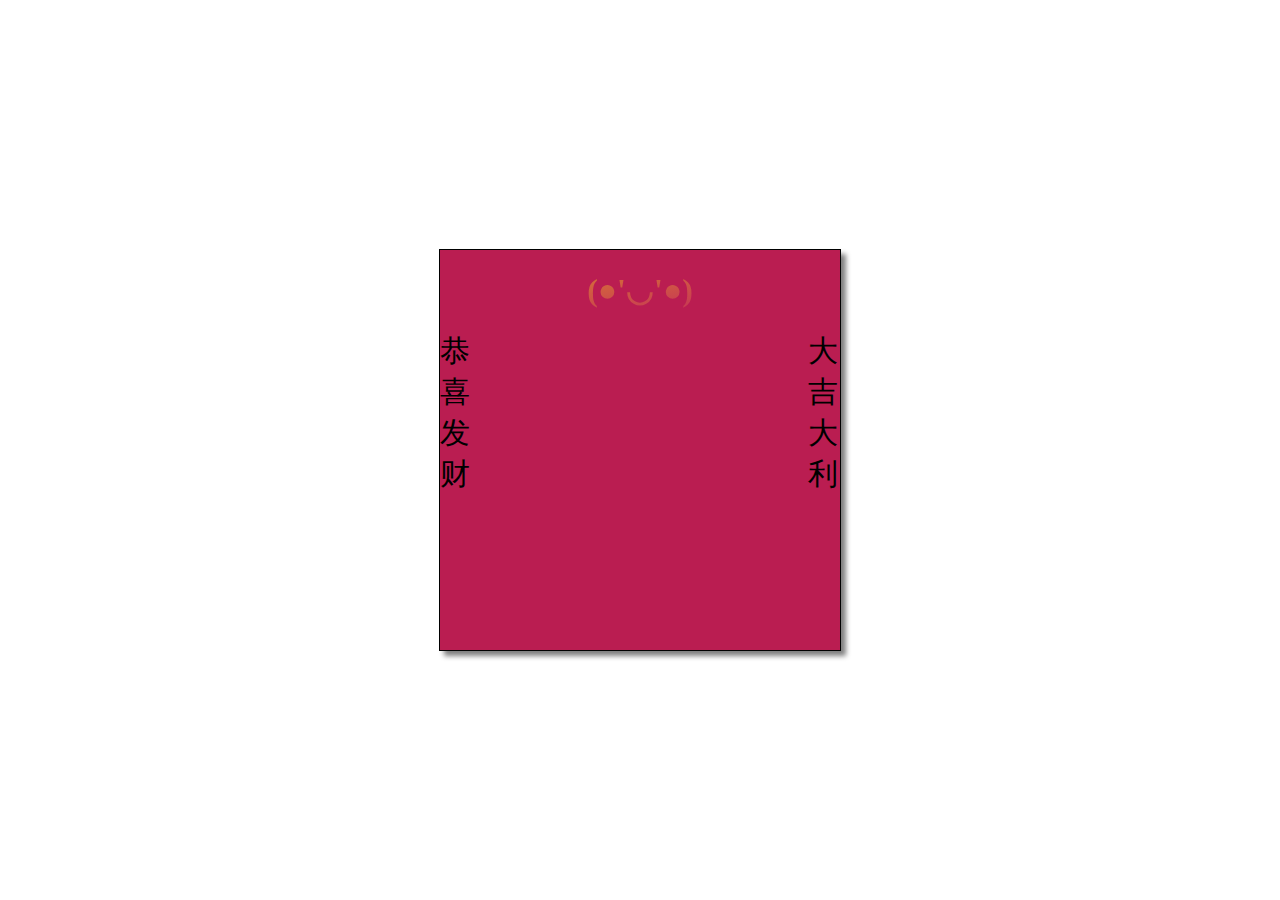
<file: week1/index.html>
<!DOCTYPE html>
<html lang="en">
<head>
    <meta charset="UTF-8">
    <meta name="viewport" content="width=device-width, initial-scale=1.0">
    <title>第一周</title>
    <link rel="stylesheet" href="../main.css">
    <link rel="stylesheet" href="./week1.css">
</head>
<body class="center_child fill_screen">
    <div class="container">
         <h1 class="color_font">(●'◡'●)</h1>
         <div class="content">
            <div class="content_left"><span style="width:2px;display: inline-block;">恭喜发财</span></div>
            <div class="content_right"><span style="width:2px;display: inline-block;margin-right: 1em;">大吉大利</span></div>
         </div>
    </div>
</body>
</html>
</file>
<file: main.css>
body {
    padding: 0px;
    margin: 0px;
}

.center_child {
    display: flex;
    justify-content: center;
    align-items: center;
}

/* 全屏 */
.fill_screen {
    width: 100vw;
    height: 100vh;
}
</file>
<file: week1/week1.css>
.container {
    width: 400px;
    height: 400px;
    background-color: rgb(186, 29, 81);
    border: 1px black solid;
    box-shadow: 5px 5px 5px gray ;
}

/* 渐变字 */
.color_font {
    background-image: -webkit-linear-gradient(100deg, rgba(197, 25, 117, 0.5), rgba(255, 255, 0, 0.5));
    background-clip: content-box;
    -webkit-background-clip: text;
    -webkit-text-fill-color: transparent;
    text-align: center;
}

.content {
    display: flex;
    width: 100%;
    height: calc(100% - 20px);
    font-size: 30px;
    /* justify-content: space-between; */
}

.content_left {
    height: 100%;
    width: 50%;
    text-align: left;
}

.content_right {
    height : 100%;
    width: 50%;
    text-align: right;
}
</file>
